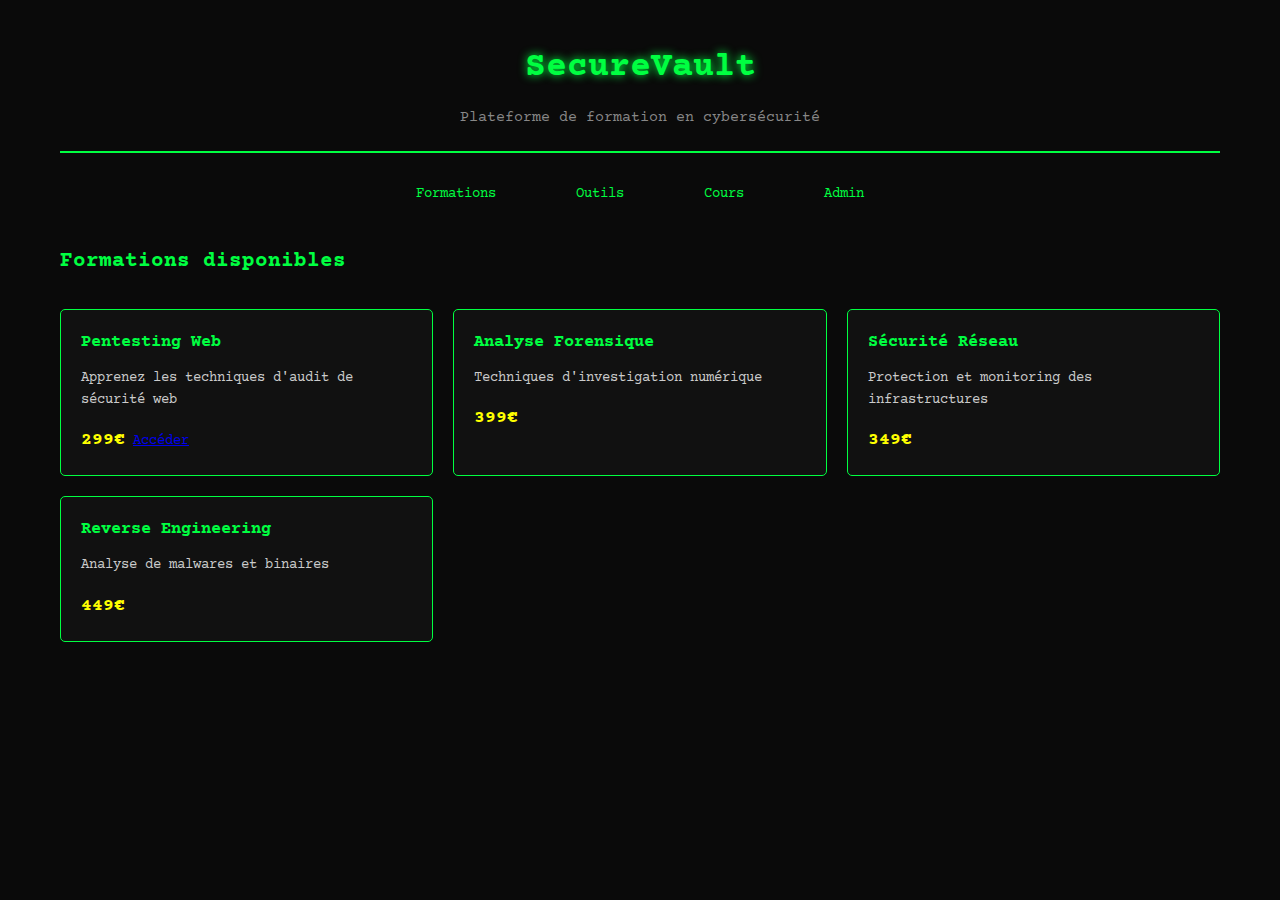
<file: index.html>
<!DOCTYPE html>
<html lang="fr">
<head>
    <meta charset="UTF-8">
    <meta name="viewport" content="width=device-width, initial-scale=1.0">
    <title>SecureVault - Plateforme de Sécurité</title>
    <link rel="stylesheet" href="css/style.css">
</head>
<body>
    <div class="container">
        <header class="header">
            <h1>SecureVault</h1>
            <p class="subtitle">Plateforme de formation en cybersécurité</p>
        </header>
        
        <nav class="nav">
            <a href="#formations">Formations</a>
            <a href="#outils">Outils</a>
            <a href="courses/">Cours</a>
            <a href="admin/">Admin</a>
        </nav>
        
        <main>
            <section id="formations">
                <h2>Formations disponibles</h2>
                <div class="course-grid">
                    <div class="course-card">
                        <h3>Pentesting Web</h3>
                        <p>Apprenez les techniques d'audit de sécurité web</p>
                        <span class="price">299€</span>
                        <a href="courses/pentesting.html" class="btn">Accéder</a>
                    </div>
                    <div class="course-card">
                        <h3>Analyse Forensique</h3>
                        <p>Techniques d'investigation numérique</p>
                        <span class="price">399€</span>
                    </div>
                    <div class="course-card">
                        <h3>Sécurité Réseau</h3>
                        <p>Protection et monitoring des infrastructures</p>
                        <span class="price">349€</span>
                    </div>
                    <div class="course-card">
                        <h3>Reverse Engineering</h3>
                        <p>Analyse de malwares et binaires</p>
                        <span class="price">449€</span>
                    </div>
                </div>
            </section>
        </main>
    </div>
    <script src="js/security.js"></script>
</body>
</html>
</file>
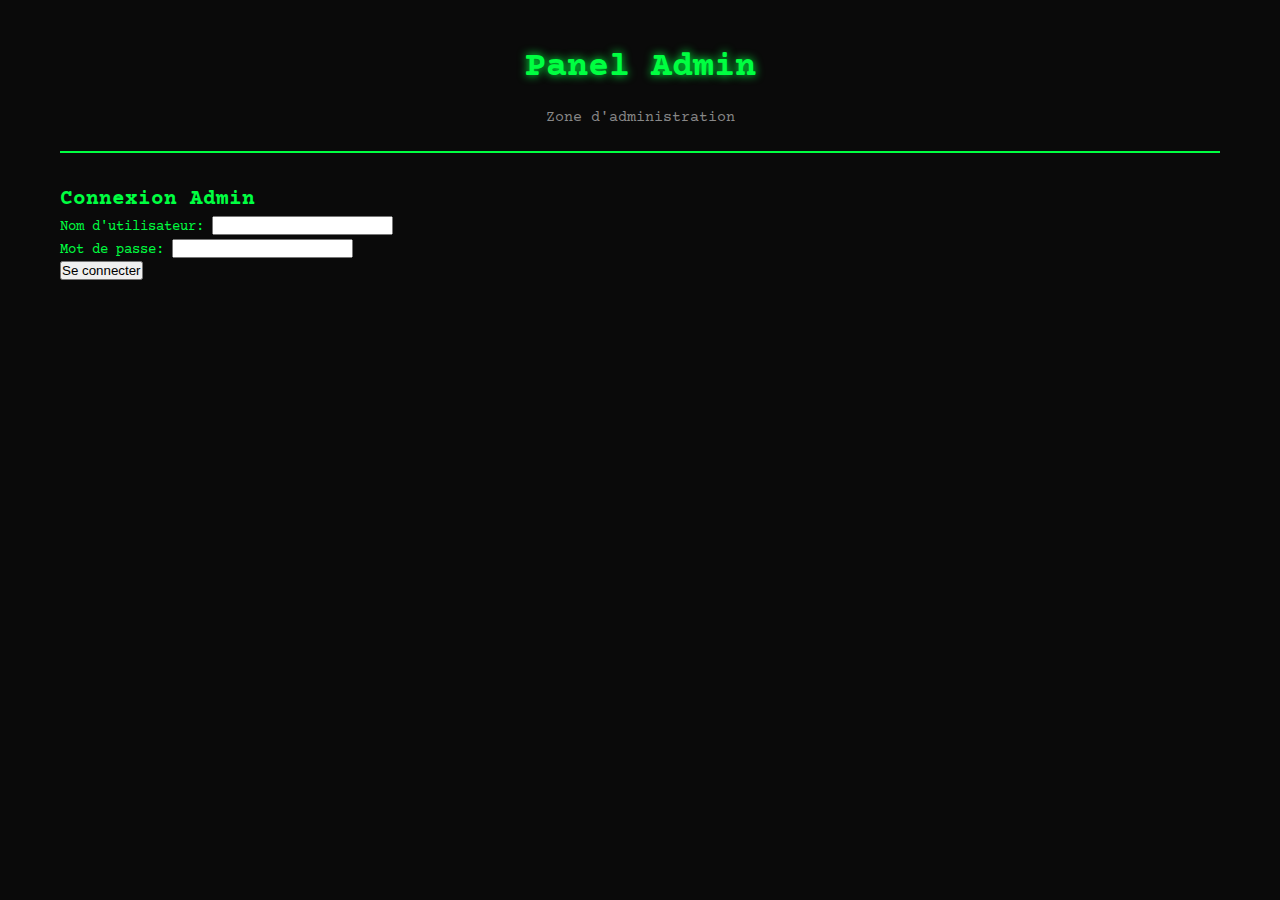
<file: admin/index.html>
<!DOCTYPE html>
<html lang="fr">
<head>
    <meta charset="UTF-8">
    <meta name="viewport" content="width=device-width, initial-scale=1.0">
    <title>Admin Panel - SecureVault</title>
    <link rel="stylesheet" href="../css/style.css">
</head>
<body>
    <div class="container">
        <header class="header">
            <h1>Panel Admin</h1>
            <p class="subtitle">Zone d'administration</p>
        </header>
        
        <div class="login-form">
            <h2>Connexion Admin</h2>
            <form>
                <div class="form-group">
                    <label for="username">Nom d'utilisateur:</label>
                    <input type="text" id="username" name="username" required>
                </div>
                <div class="form-group">
                    <label for="password">Mot de passe:</label>
                    <input type="password" id="password" name="password" required>
                </div>
                <button type="submit" class="btn">Se connecter</button>
            </form>
        </div>
    </div>
</body>
</html>
</file>
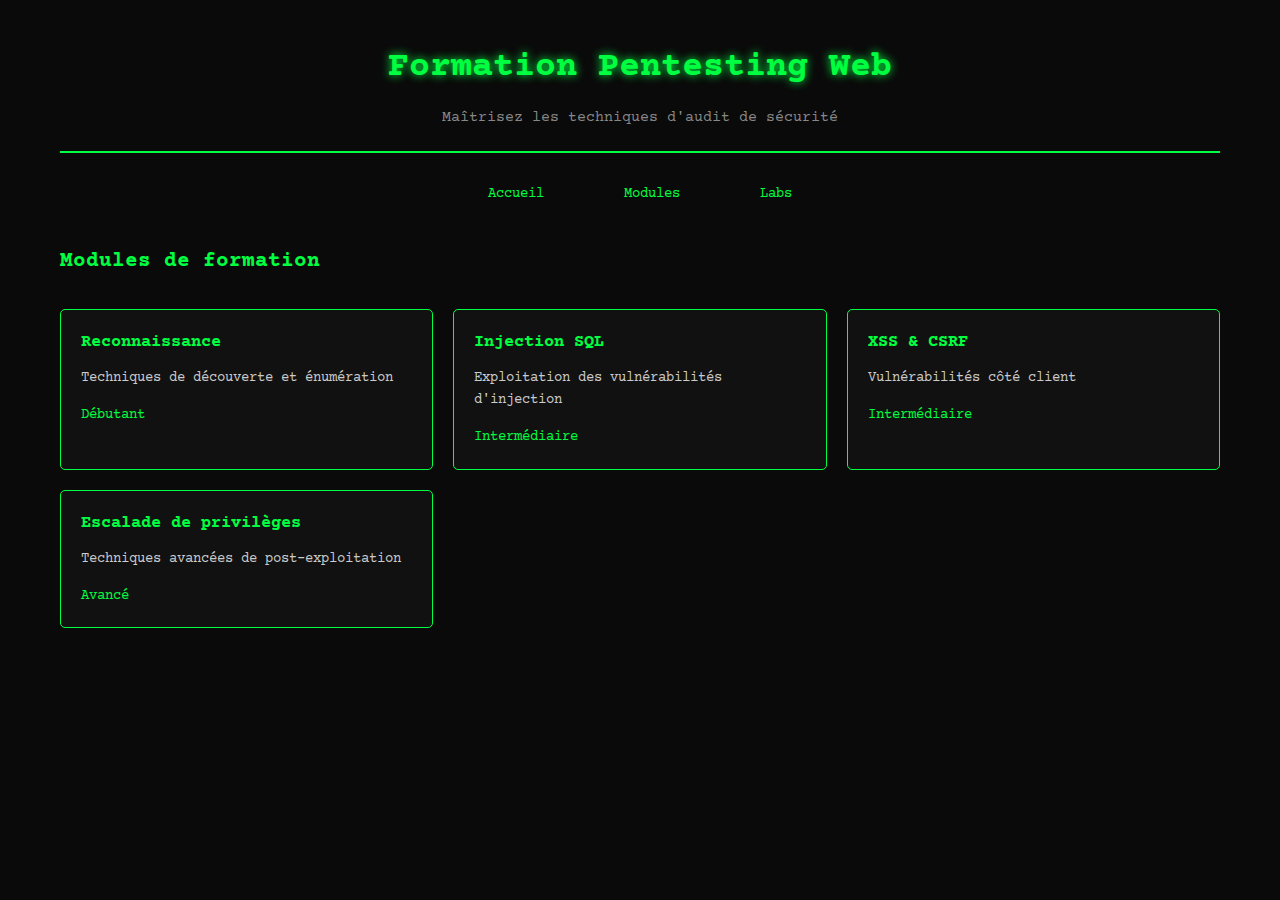
<file: courses/pentesting.html>
<!DOCTYPE html>
<html lang="fr">
<head>
    <meta charset="UTF-8">
    <meta name="viewport" content="width=device-width, initial-scale=1.0">
    <title>Formation Pentesting - SecureVault</title>
    <link rel="stylesheet" href="../css/style.css">
</head>
<body>
    <div class="container">
        <header class="header">
            <h1>Formation Pentesting Web</h1>
            <p class="subtitle">Maîtrisez les techniques d'audit de sécurité</p>
        </header>
        
        <nav class="nav">
            <a href="../">Accueil</a>
            <a href="#modules">Modules</a>
            <a href="#labs">Labs</a>
        </nav>
        
        <main>
            <section id="modules">
                <h2>Modules de formation</h2>
                <div class="course-grid">
                    <div class="course-card">
                        <h3>Reconnaissance</h3>
                        <p>Techniques de découverte et énumération</p>
                        <div class="category">Débutant</div>
                    </div>
                    <div class="course-card">
                        <h3>Injection SQL</h3>
                        <p>Exploitation des vulnérabilités d'injection</p>
                        <div class="category">Intermédiaire</div>
                    </div>
                    <div class="course-card">
                        <h3>XSS & CSRF</h3>
                        <p>Vulnérabilités côté client</p>
                        <div class="category">Intermédiaire</div>
                    </div>
                    <div class="course-card">
                        <h3>Escalade de privilèges</h3>
                        <p>Techniques avancées de post-exploitation</p>
                        <div class="category">Avancé</div>
                    </div>
                </div>
            </section>
        </main>
    </div>
</body>
</html>
</file>
<file: css/style.css>
@import url('https://fonts.googleapis.com/css2?family=Courier+Prime:wght@400;700&display=swap');

* {
    margin: 0;
    padding: 0;
    box-sizing: border-box;
}

body {
    background-color: #0a0a0a;
    color: #00ff41;
    font-family: 'Courier Prime', monospace;
    font-size: 14px;
    line-height: 1.6;
}

.container {
    max-width: 1200px;
    margin: 0 auto;
    padding: 20px;
}

.header {
    text-align: center;
    margin-bottom: 30px;
    padding: 20px 0;
    border-bottom: 2px solid #00ff41;
}

.header h1 {
    font-size: 2.5em;
    text-shadow: 0 0 10px #00ff41;
    animation: glow 2s ease-in-out infinite alternate;
}

@keyframes glow {
    from { text-shadow: 0 0 5px #00ff41, 0 0 10px #00ff41; }
    to { text-shadow: 0 0 10px #00ff41, 0 0 20px #00ff41, 0 0 30px #00ff41; }
}

.subtitle {
    color: #888;
    margin-top: 10px;
    font-size: 1.1em;
}

.nav {
    text-align: center;
    margin-bottom: 40px;
}

.nav a {
    color: #00ff41;
    text-decoration: none;
    margin: 0 20px;
    padding: 10px 15px;
    border: 1px solid transparent;
    transition: all 0.3s ease;
}

.nav a:hover {
    border-color: #00ff41;
    box-shadow: 0 0 10px rgba(0, 255, 65, 0.5);
}

.course-grid {
    display: grid;
    grid-template-columns: repeat(auto-fit, minmax(300px, 1fr));
    gap: 20px;
    margin-top: 30px;
}

.course-card {
    background: #111;
    border: 1px solid #00ff41;
    padding: 20px;
    border-radius: 5px;
    transition: all 0.3s ease;
}

.course-card:hover {
    box-shadow: 0 0 15px rgba(0, 255, 65, 0.3);
    transform: translateY(-2px);
}

.course-card h3 {
    color: #00ff41;
    font-size: 1.2em;
    margin-bottom: 10px;
}

.course-card p {
    color: #ccc;
    margin-bottom: 15px;
}

.price {
    color: #ffff00;
    font-size: 1.3em;
    font-weight: bold;
}
</file>
